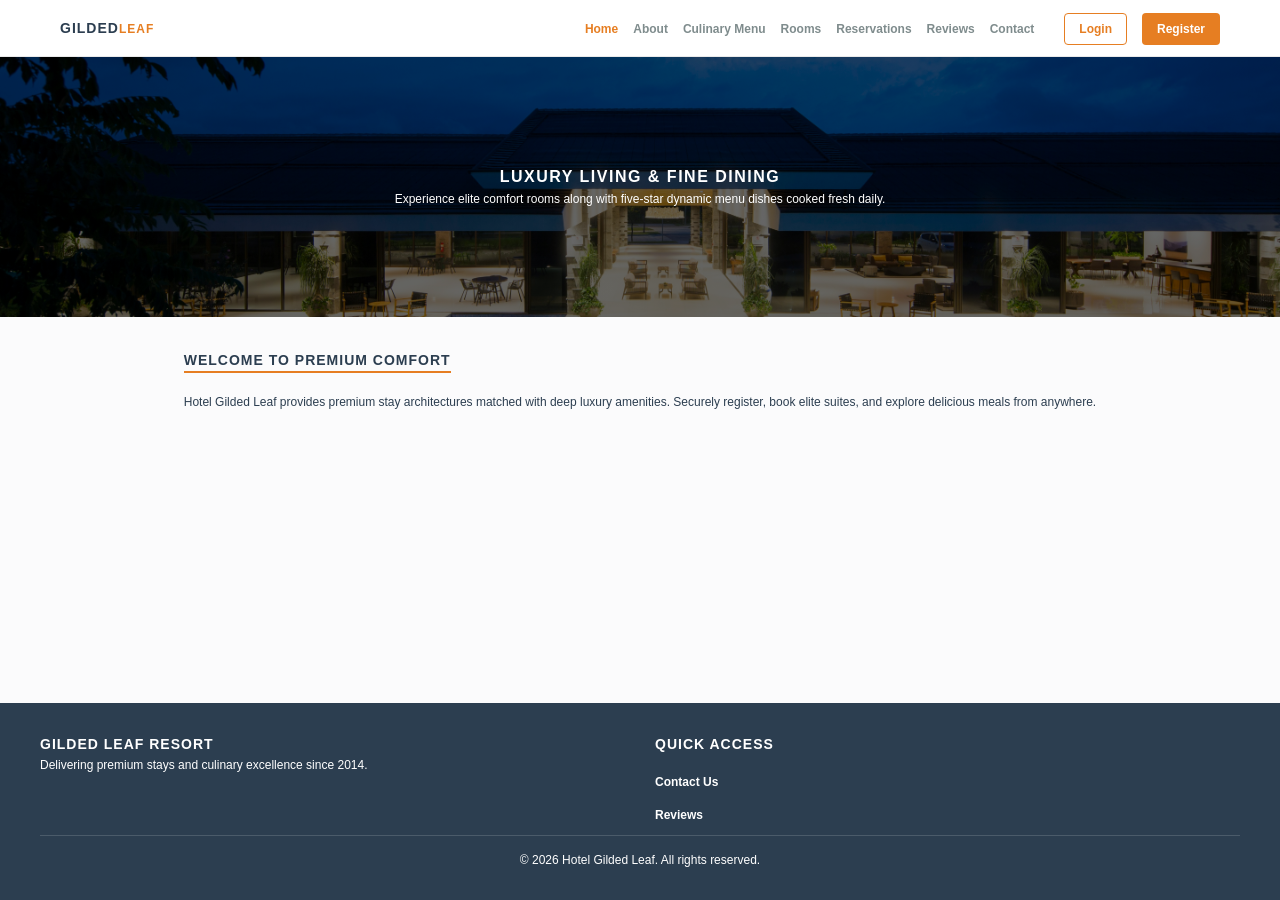
<file: project/index.html>
<!DOCTYPE html>
<html lang="en">
<head>
    <meta charset="UTF-8">
    <meta name="viewport" content="width=device-width, initial-scale=1.0">
    <title>Hotel Gilded Leaf | Home</title>
    <link rel="stylesheet" href="style.css">
</head>
<body>

    <!-- [BLOCK: NAVIGATION STRIP] -->
    <header class="header-strip">
        <nav class="navbar">
            <div class="logo-brand"><h2>Gilded<span>Leaf</span></h2></div>
            <ul class="nav-links">
                <li><a href="index.html" class="active">Home</a></li>
                <li><a href="about.html">About</a></li>
                <li><a href="services.html">Culinary Menu</a></li>
                <li><a href="rooms.html">Rooms</a></li>
                <li><a href="booking.html">Reservations</a></li>
                <li><a href ="reviews.html">Reviews</a></li>
                <li><a href="contact.html">Contact</a><li>
                <li><a href="login.html" class="nav-auth-btn login">Login</a></li>
                <li><a href="register.html" class="nav-auth-btn register">Register</a></li>
                
            </ul>
        </nav>
        
    </header>

    <!-- [BLOCK: SLIDER HEADER HERO] -->
    <section class="hero-slider-strip" 
        style="background: linear-gradient(rgba(0,0,0,0.6), rgba(0,0,0,0.6)), 
        url('assets/Background.jpeg') center/cover;">
      
        <div>
            <h1>Luxury Living & Fine Dining</h1>
            <p>Experience elite comfort rooms along with five-star dynamic menu dishes cooked fresh daily.</p>

           

        </div>
    </section>

    <!-- [BLOCK: MAIN CONTENT LANDING] -->
    <main class="main-wrapper">
        <h2 class="section-title">Welcome to Premium Comfort</h2>
        <p>
            Hotel Gilded Leaf provides premium stay architectures matched with deep luxury amenities.
            Securely register, book elite suites, and explore delicious meals from anywhere.
        </p>
    </main>

    <!-- [BLOCK: SITE FOOTER STRIP] -->
    <footer class="footer-strip">
        <div class="footer-content">
            <div class="footer-box">
                <h2>Gilded Leaf Resort</h2>
                <p>Delivering premium stays and culinary excellence since 2014.</p>
            </div>

            <div class="footer-box">
                <h2>Quick Access </h2>
                <ul>
                  <!--  <li><a href="rooms.html">View Rooms</a></li>
                    <li><a href="services.html">Food Menu</a></li>
                    <li><a href="booking.html">Reservations</a></li>          -->
                    <li><a href="contact.html">Contact Us</a></li>
                    <li><a href="reviews.html">Reviews</a></li>
                </ul>
            </div>
        </div>

        <div class="footer-base">
            <p>&copy; 2026 Hotel Gilded Leaf. All rights reserved.</p>
        </div>
    </footer>

</body>
</html>
</file>
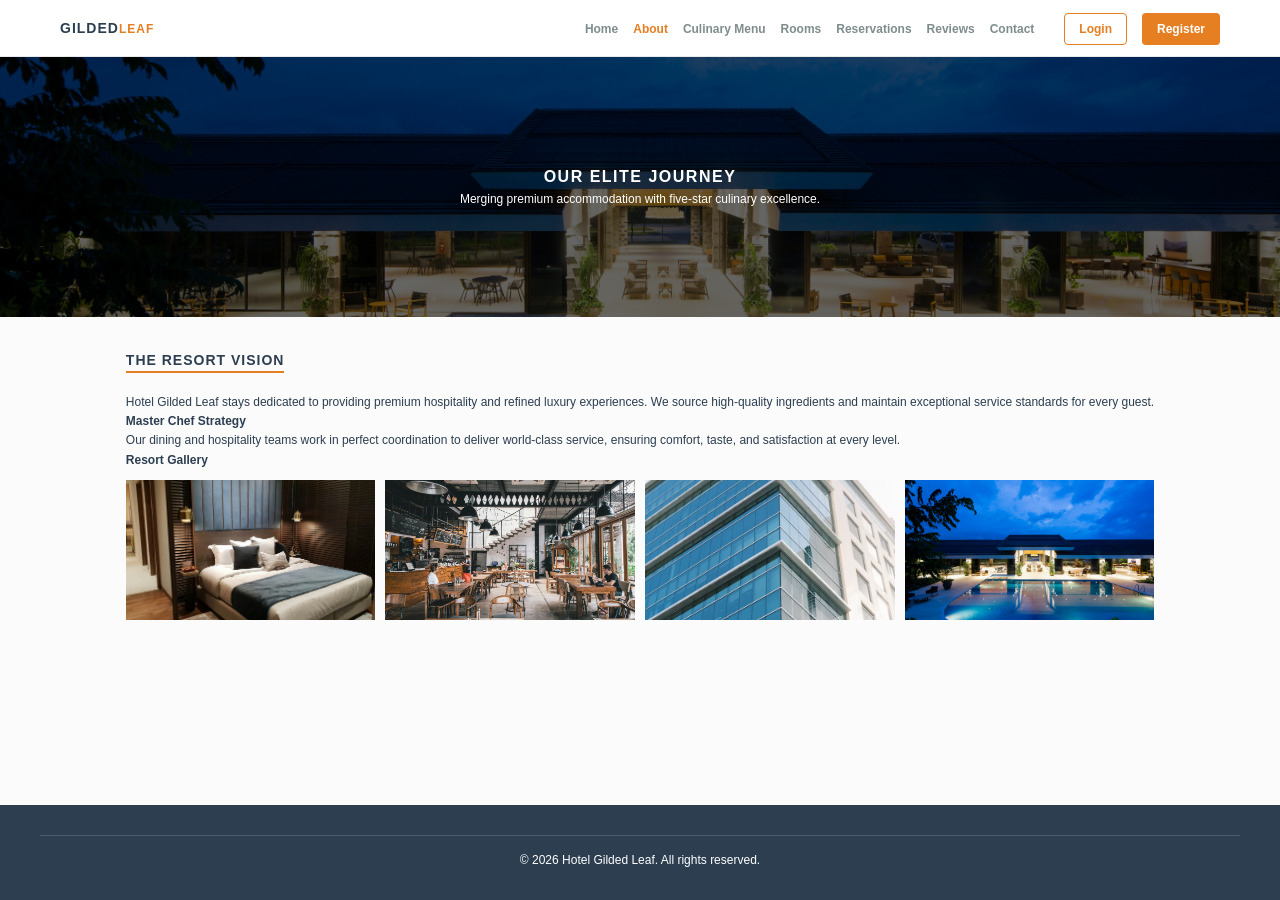
<file: project/about.html>
<!DOCTYPE html>
<html lang="en">
<head>
    <meta charset="UTF-8">
    <meta name="viewport" content="width=device-width, initial-scale=1.0">
    <title>Hotel Gilded Leaf | About Us</title>
    <link rel="stylesheet" href="style.css">
</head>
<body>

    <!-- [BLOCK: NAVIGATION STRIP] -->
    <header class="header-strip">
        <nav class="navbar">
            <div class="logo-brand"><h2>Gilded<span>Leaf</span></h2></div>
            <ul class="nav-links">
                <li><a href="index.html">Home</a></li>
                <li><a href="about.html" class="active">About</a></li>
                <li><a href="services.html">Culinary Menu</a></li>
                <li><a href="rooms.html">Rooms</a></li>
                <li><a href="booking.html">Reservations</a></li>
                <li><a href ="reviews.html">Reviews</a></li>
                <li><a href="contact.html">Contact</a><li>
                <li><a href="login.html" class="nav-auth-btn login">Login</a></li>
                <li><a href="register.html" class="nav-auth-btn register">Register</a></li>
            </ul>
        </nav>
    </header>

    <!-- [BLOCK: SLIDER COMPONENT] -->
    <section class="hero-slider-strip" 
        style="background: linear-gradient(rgba(0,0,0,0.6), rgba(0,0,0,0.6)), 
        url('assets/Background.jpeg') center/cover;">
        <div>
            <h1>Our Elite Journey</h1>
            <p>Merging premium accommodation with five-star culinary excellence.</p>
        </div>
    </section>

    <!-- [BLOCK: MAIN ABOUT ] -->
    <main class="main-wrapper">
        <div class="editorial-block">
            <h2 class="section-title">The Resort Vision</h2>
            <p>
                Hotel Gilded Leaf stays dedicated to providing premium hospitality and refined luxury experiences.
                We source high-quality ingredients and maintain exceptional service standards for every guest.
            </p>

            <h3>Master Chef Strategy</h3>
            <p>
                Our dining and hospitality teams work in perfect coordination to deliver world-class service,
                ensuring comfort, taste, and satisfaction at every level.
            </p>

            <!-- GALLERY SECTION -->
            <h3>Resort Gallery</h3>

            <div class="gallery-grid">
                <img src="assets/g1.jpeg" alt="Hotel Room">
                <img src="assets/g2.jpeg" alt="Restaurant">
                <img src="assets/g3.jpeg" alt="Hotel Exterior">
                <img src="assets/g4.jpeg" alt="Luxury Interior">
            </div>

        </div>
    </main>

    <!-- [BLOCK: SITE FOOTER ] -->
    <footer class="footer-strip">
        <div class="footer-base">
            <p>&copy; 2026 Hotel Gilded Leaf. All rights reserved.</p>
        </div>
    </footer>

</body>
</html>
</file>
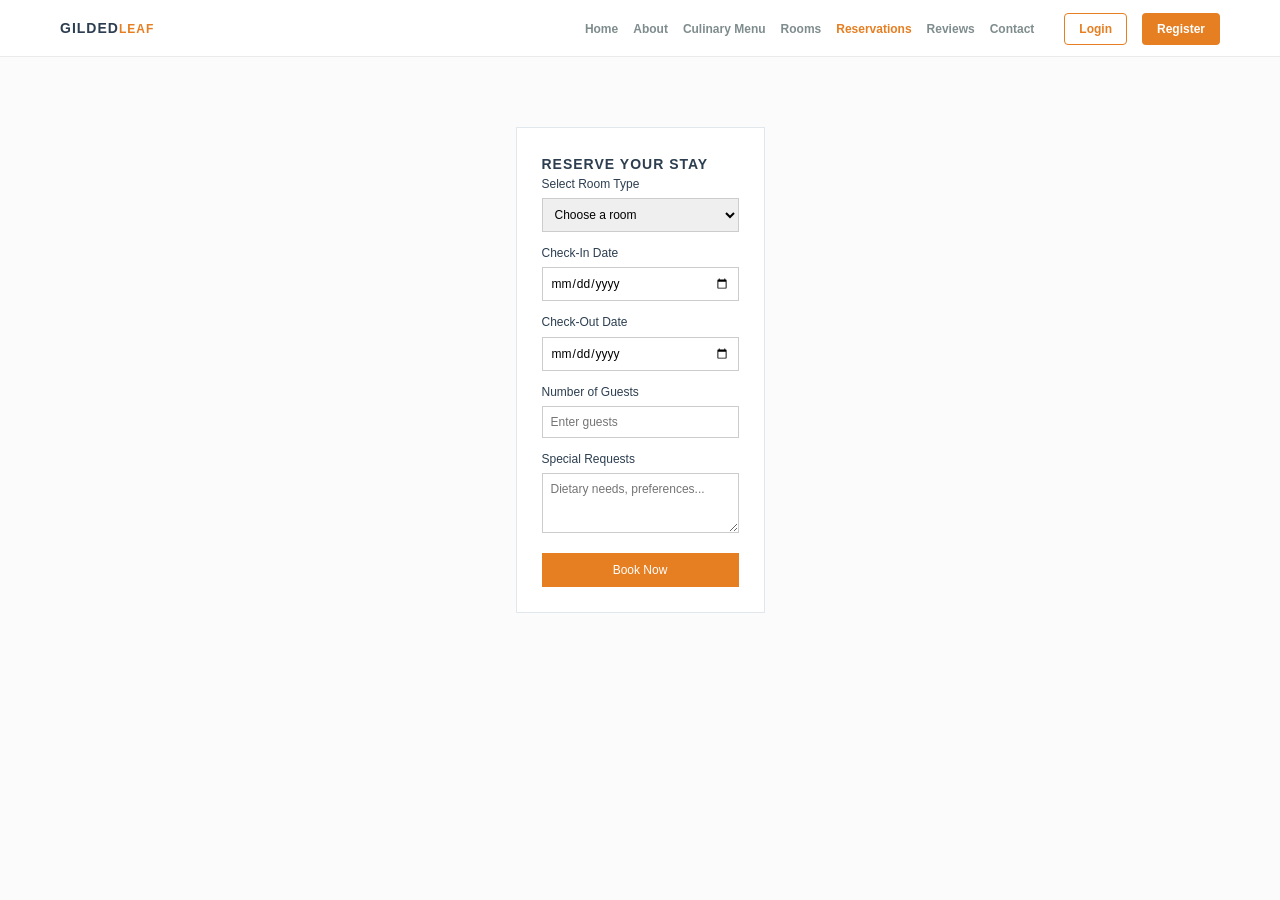
<file: project/booking.html>
<!DOCTYPE html>
<html lang="en">
<head>
    <meta charset="UTF-8">
    <meta name="viewport" content="width=device-width, initial-scale=1.0">
    <title>Hotel Gilded Leaf | Reservations</title>
    <link rel="stylesheet" href="style.css">
</head>
<body>

    <!-- [BLOCK: NAVIGATION STRIP] -->
    <header class="header-strip">
        <nav class="navbar">
            <div class="logo-brand"><h2>Gilded<span>Leaf</span></h2></div>
            <ul class="nav-links">
                <li><a href="index.html">Home</a></li>
                <li><a href="about.html">About</a></li>
                <li><a href="services.html">Culinary Menu</a></li>
                <li><a href="rooms.html">Rooms</a></li>
                <li><a href="booking.html" class="active">Reservations</a></li>
                <li><a href ="reviews.html">Reviews</a></li>
                <li><a href="contact.html">Contact</a><li>
                <li><a href="login.html" class="nav-auth-btn login">Login</a></li>
                <li><a href="register.html" class="nav-auth-btn register">Register</a></li>
            </ul>
        </nav>
    </header>

    <!-- [BLOCK: BOOKING FORM] -->
    <main class="main-wrapper">
        <div class="form-container-box">
            <h2>Reserve Your Stay</h2>

            <form action="#">

                <!-- Room Selection -->
                <div class="input-field-group">
                    <label for="room-selection">Select Room Type</label>
                    <select id="room-selection" required>
                        <option value="">Choose a room</option>
                        <option value="deluxe">Deluxe Queen Suite - $150</option>
                        <option value="presidential">Presidential King Suite - $290</option>
                    </select>
                </div>

                <!-- Check-in -->
                <div class="input-field-group">
                    <label for="check-in">Check-In Date</label>
                    <input type="date" id="check-in" required>
                </div>

                <!-- Check-out -->
                <div class="input-field-group">
                    <label for="check-out">Check-Out Date</label>
                    <input type="date" id="check-out" required>
                </div>

                <!-- Guests -->
                <div class="input-field-group">
                    <label for="guests">Number of Guests</label>
                    <input type="number" id="guests" min="1" max="6" required placeholder="Enter guests">
                </div>

                <!-- Special Requests -->
                <div class="input-field-group">
                    <label for="requests">Special Requests</label>
                    <textarea id="requests" rows="3" placeholder="Dietary needs, preferences..."></textarea>
                </div>

                <!-- Submit -->
                <button type="submit" class="submit-form-btn">Book Now</button>

            </form>
        </div>
    </main>

</body>
</html>
</file>
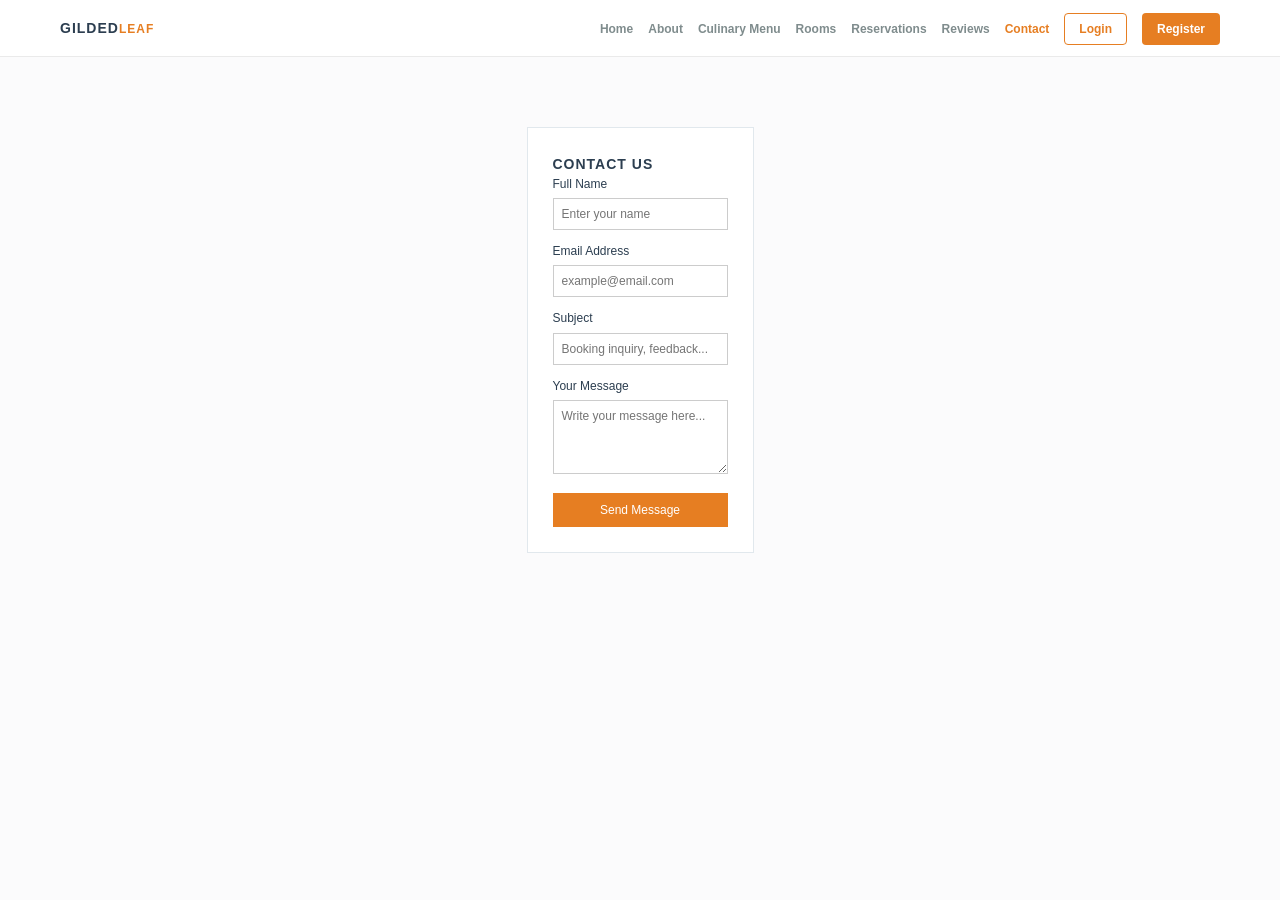
<file: project/contact.html>
<!DOCTYPE html>
<html lang="en">
<head>
    <meta charset="UTF-8">
    <meta name="viewport" content="width=device-width, initial-scale=1.0">
    <title>Hotel Gilded Leaf | Contact Us</title>
    <link rel="stylesheet" href="style.css">
</head>
<body>

    <!-- [BLOCK: NAVIGATION STRIP] -->
    <header class="header-strip">
        <nav class="navbar">
            <div class="logo-brand"><h2>Gilded<span>Leaf</span></h2></div>
            <ul class="nav-links">
                <li><a href="index.html">Home</a></li>
                <li><a href="about.html">About</a></li>
                <li><a href="services.html">Culinary Menu</a></li>
                <li><a href="rooms.html">Rooms</a></li>
                <li><a href="booking.html">Reservations</a></li>
                <li><a href="reviews.html">Reviews</a></li>
                <li><a href="contact.html" class="active">Contact</a></li>
                <li><a href="login.html" class="nav-auth-btn login">Login</a></li>
                <li><a href="register.html" class="nav-auth-btn register">Register</a></li>
            </ul>
        </nav>
    </header>

    <!-- [BLOCK: CONTACT FORM] -->
    <main class="main-wrapper">
        <div class="form-container-box">
            <h2>Contact Us</h2>

            <form action="#">

                <!-- Name -->
                <div class="input-field-group">
                    <label for="contact-name">Full Name</label>
                    <input type="text" id="contact-name" required placeholder="Enter your name">
                </div>

                <!-- Email -->
                <div class="input-field-group">
                    <label for="contact-email">Email Address</label>
                    <input type="email" id="contact-email" required placeholder="example@email.com">
                </div>

                <!-- Subject -->
                <div class="input-field-group">
                    <label for="contact-subject">Subject</label>
                    <input type="text" id="contact-subject" placeholder="Booking inquiry, feedback...">
                </div>

                <!-- Message -->
                <div class="input-field-group">
                    <label for="contact-message">Your Message</label>
                    <textarea id="contact-message" rows="4" required placeholder="Write your message here..."></textarea>
                </div>

                <!-- Submit -->
                <button type="submit" class="submit-form-btn">Send Message</button>

            </form>
        </div>
    </main>

</body>
</html>
</file>
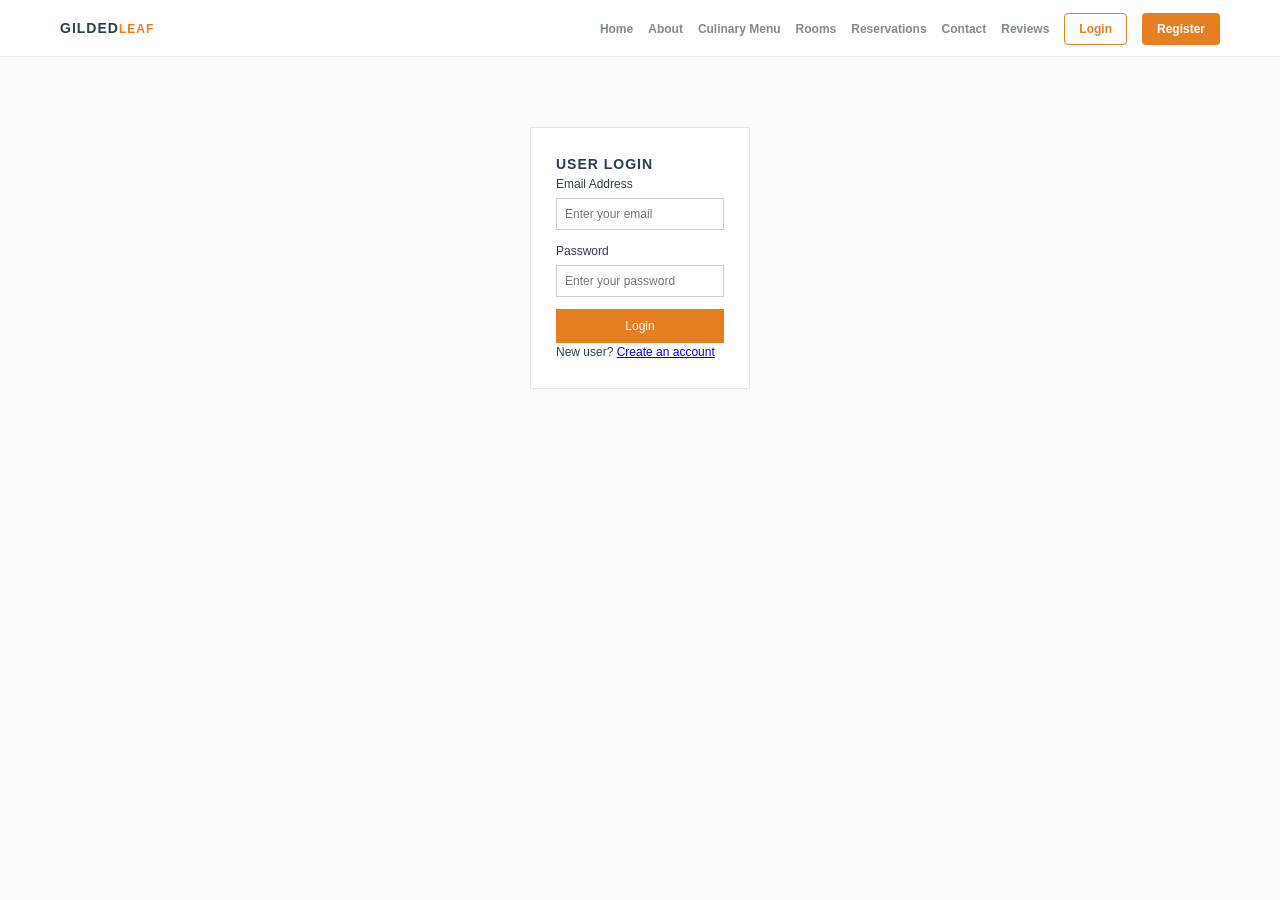
<file: project/login.html>
<!DOCTYPE html>
<html lang="en">
<head>
    <meta charset="UTF-8">
    <meta name="viewport" content="width=device-width, initial-scale=1.0">
    <title>Hotel Gilded Leaf | Login</title>
    <link rel="stylesheet" href="style.css">
</head>
<body>

    <!-- [BLOCK: NAVIGATION STRIP] -->
    <header class="header-strip">
        <nav class="navbar">
            <div class="logo-brand"><h2>Gilded<span>Leaf</span></h2></div>
            <ul class="nav-links">
                <li><a href="index.html">Home</a></li>
                <li><a href="about.html">About</a></li>
                <li><a href="services.html">Culinary Menu</a></li>
                <li><a href="rooms.html">Rooms</a></li>
                <li><a href="booking.html">Reservations</a></li>
                <li><a href="contact.html">Contact</a></li>
                <li><a href="reviews.html">Reviews</a></li>
                <li><a href="login.html" class="nav-auth-btn login active">Login</a></li>
                <li><a href="register.html" class="nav-auth-btn register">Register</a></li>
            </ul>
        </nav>
    </header>

    <!-- [BLOCK: LOGIN FORM] -->
    <main class="main-wrapper">
        <div class="form-container-box">
            <h2>User Login</h2>

            <form action="#">

                <!-- Email -->
                <div class="input-field-group">
                    <label for="login-email">Email Address</label>
                    <input type="email" id="login-email" required placeholder="Enter your email">
                </div>

                <!-- Password -->
                <div class="input-field-group">
                    <label for="login-password">Password</label>
                    <input type="password" id="login-password" required placeholder="Enter your password">
                </div>

                <!-- Submit -->
                <button type="submit" class="submit-form-btn">Login</button>

                <!-- Footer Link -->
                <p class="form-footer-link">
                    New user? <a href="register.html">Create an account</a>
                </p>

            </form>
        </div>
    </main>

</body>
</html>
</file>
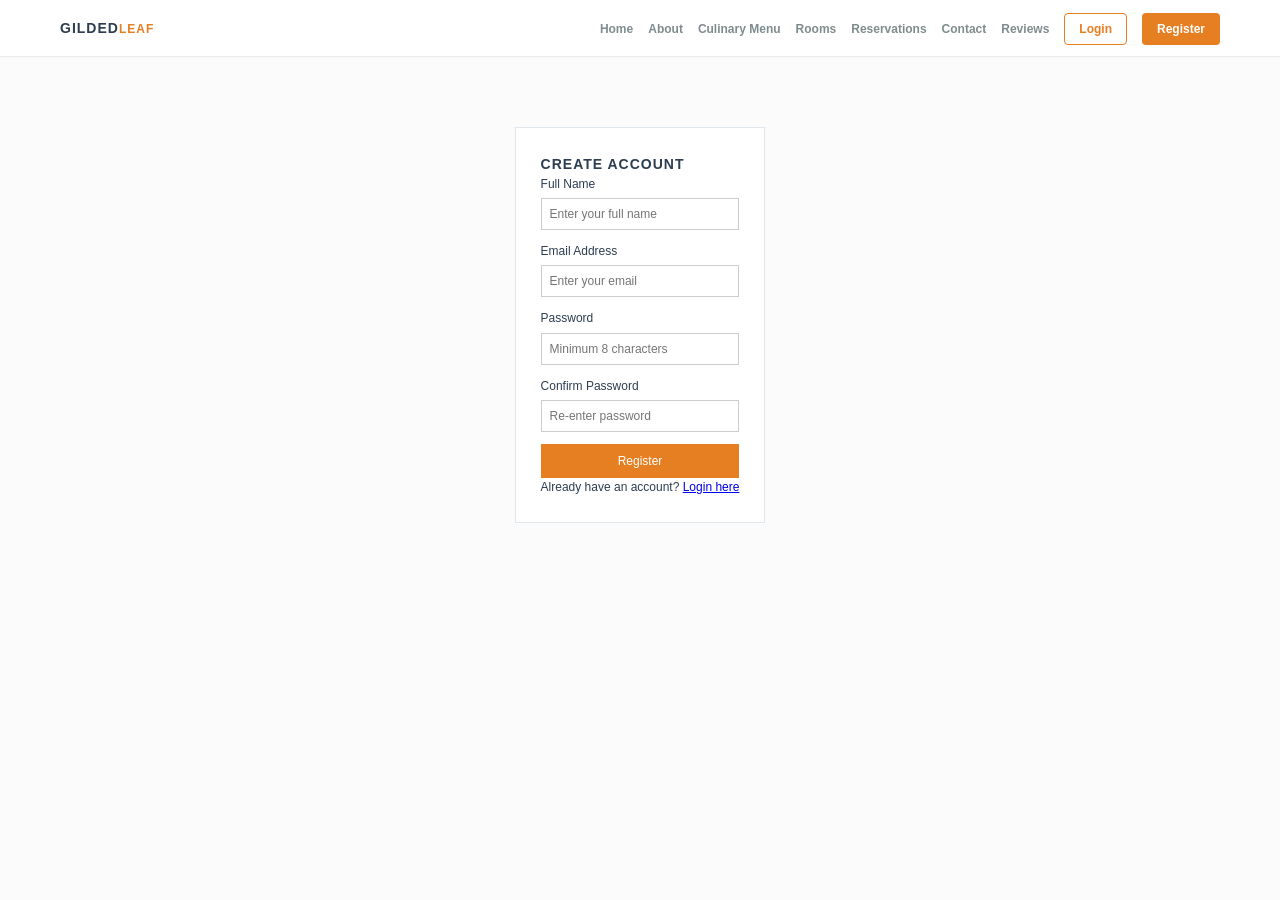
<file: project/register.html>
<!DOCTYPE html>
<html lang="en">
<head>
    <meta charset="UTF-8">
    <meta name="viewport" content="width=device-width, initial-scale=1.0">
    <title>Hotel Gilded Leaf | Register</title>
    <link rel="stylesheet" href="style.css">
</head>
<body>

    <!-- [BLOCK: NAVIGATION ] -->
    <header class="header-strip">
        <nav class="navbar">
            <div class="logo-brand"><h2>Gilded<span>Leaf</span></h2></div>
            <ul class="nav-links">
                <li><a href="index.html">Home</a></li>
                <li><a href="about.html">About</a></li>
                <li><a href="services.html">Culinary Menu</a></li>
                <li><a href="rooms.html">Rooms</a></li>
                <li><a href="booking.html">Reservations</a></li>
                <li><a href="contact.html">Contact</a></li>
                <li><a href="reviews.html">Reviews</a></li>
                <li><a href="login.html" class="nav-auth-btn login">Login</a></li>
                <li><a href="register.html" class="nav-auth-btn register active">Register</a></li>
            </ul>
        </nav>
    </header>

    <!-- [BLOCK: REGISTER FORM] -->
    <main class="main-wrapper">
        <div class="form-container-box">
            <h2>Create Account</h2>

            <form action="#">

                <!-- Full Name -->
                <div class="input-field-group">
                    <label for="register-name">Full Name</label>
                    <input type="text" id="register-name" required placeholder="Enter your full name">
                </div>

                <!-- Email -->
                <div class="input-field-group">
                    <label for="register-email">Email Address</label>
                    <input type="email" id="register-email" required placeholder="Enter your email">
                </div>

                <!-- Password -->
                <div class="input-field-group">
                    <label for="register-password">Password</label>
                    <input type="password" id="register-password" required placeholder="Minimum 8 characters">
                </div>

                <!-- Confirm Password -->
                <div class="input-field-group">
                    <label for="confirm-password">Confirm Password</label>
                    <input type="password" id="confirm-password" required placeholder="Re-enter password">
                </div>

                <!-- Submit -->
                <button type="submit" class="submit-form-btn">Register</button>

                <!-- Footer Link -->
                <p class="form-footer-link">
                    Already have an account? <a href="login.html">Login here</a>
                </p>

            </form>
        </div>
    </main>

</body>
</html>
</file>
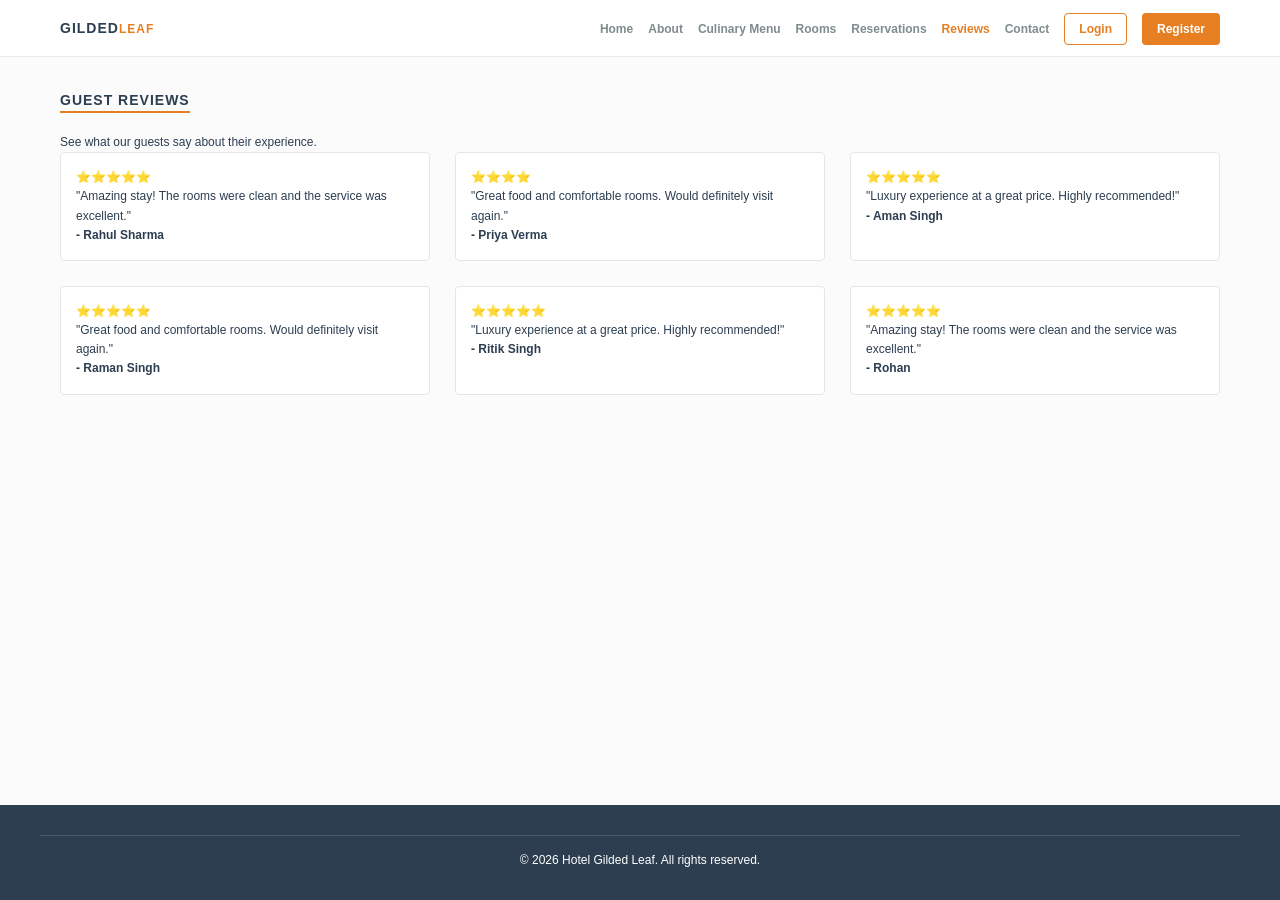
<file: project/reviews.html>
<!DOCTYPE html>
<html lang="en">
<head>
    <meta charset="UTF-8">
    <meta name="viewport" content="width=device-width, initial-scale=1.0">
    <title>Hotel Gilded Leaf | Guest Reviews</title>
    <link rel="stylesheet" href="style.css">
</head>
<body>

    <!-- [BLOCK: NAVIGATION ] -->
    <header class="header-strip">
        <nav class="navbar">
            <div class="logo-brand"><h2>Gilded<span>Leaf</span></h2></div>
            <ul class="nav-links">
                <li><a href="index.html">Home</a></li>
                <li><a href="about.html">About</a></li>
                <li><a href="services.html">Culinary Menu</a></li>
                <li><a href="rooms.html">Rooms</a></li>
                <li><a href="booking.html">Reservations</a></li>
                <li><a href="reviews.html" class="active">Reviews</a></li>
                <li><a href="contact.html">Contact</a></li>
                <li><a href="login.html" class="nav-auth-btn login">Login</a></li>
                <li><a href="register.html" class="nav-auth-btn register">Register</a></li>
            </ul>
        </nav>
    </header>

    <!-- [BLOCK: REVIEWS SECTION] -->
    <main class="main-wrapper">
        <h2 class="section-title">Guest Reviews</h2>
        <p>See what our guests say about their experience.</p>

        <div class="content-grid">

            <!-- Review 1 -->
            <div class="card-item">
                <div class="card-details">
                    <h3>⭐⭐⭐⭐⭐</h3>
                    <p>"Amazing stay! The rooms were clean and the service was excellent."</p>
                    <p><strong>- Rahul Sharma</strong></p>
                </div>
            </div>

            <!-- Review 2 -->
            <div class="card-item">
                <div class="card-details">
                    <h3>⭐⭐⭐⭐</h3>
                    <p>"Great food and comfortable rooms. Would definitely visit again."</p>
                    <p><strong>- Priya Verma</strong></p>
                </div>
            </div>

            <!-- Review 3 -->
            <div class="card-item">
                <div class="card-details">
                    <h3>⭐⭐⭐⭐⭐</h3>
                    <p>"Luxury experience at a great price. Highly recommended!"</p>
                    <p><strong>- Aman Singh</strong></p>
                </div>
            </div>

            
            <!-- Review 4 -->
            <div class="card-item">
                <div class="card-details">
                    <h3>⭐⭐⭐⭐⭐</h3>
                    <p>"Great food and comfortable rooms. Would definitely visit again."</p>
                    <p><strong>- Raman Singh</strong></p>
                </div>
            </div>

            
            <!-- Review 5 -->
            <div class="card-item">
                <div class="card-details">
                    <h3>⭐⭐⭐⭐⭐</h3>
                    <p>"Luxury experience at a great price. Highly recommended!"</p>
                    <p><strong>- Ritik Singh</strong></p>
                </div>
            </div>
            <!-- Review 6 -->
            <div class="card-item">
                <div class="card-details">
                    <h3>⭐⭐⭐⭐⭐</h3>
                    <p>"Amazing stay! The rooms were clean and the service was excellent."</p>
                    <p><strong>- Rohan</strong></p>
                </div>
        </div>
    </main>

    <!-- [BLOCK: SITE FOOTER STRIP] -->
    <footer class="footer-strip">
        <div class="footer-base">
            <p>&copy; 2026 Hotel Gilded Leaf. All rights reserved.</p>
        </div>
    </footer>

</body>
</html>
</file>
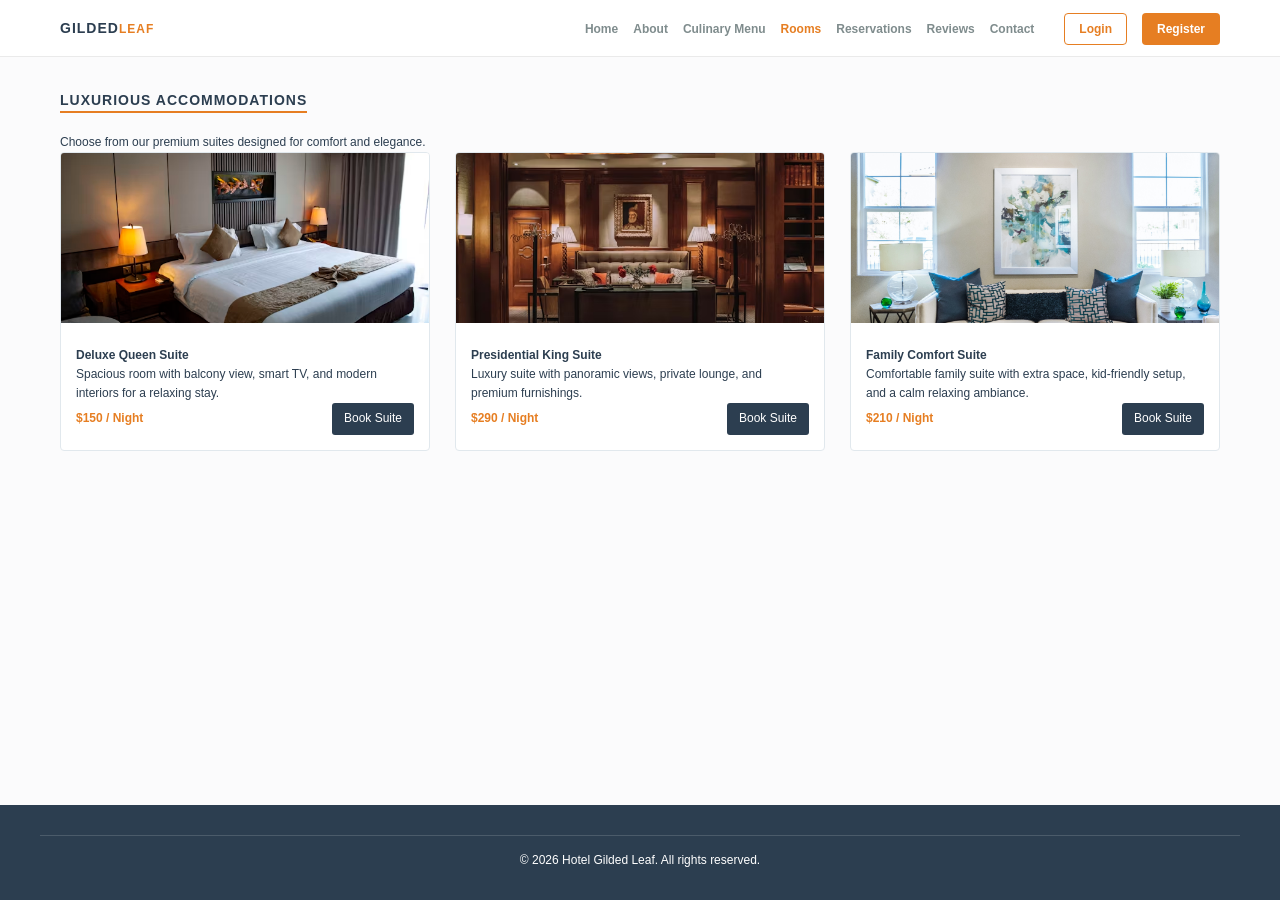
<file: project/rooms.html>
<!DOCTYPE html>
<html lang="en">
<head>
    <meta charset="UTF-8">
    <meta name="viewport" content="width=device-width, initial-scale=1.0">
    <title>Hotel Gilded Leaf | Luxury Rooms</title>
    <link rel="stylesheet" href="style.css">
</head>
<body>

    <!-- [BLOCK: NAVIGATION STRIP] -->
    <header class="header-strip">
        <nav class="navbar">
            <div class="logo-brand"><h2>Gilded<span>Leaf</span></h2></div>
            <ul class="nav-links">
                <li><a href="index.html">Home</a></li>
                <li><a href="about.html">About</a></li>
                <li><a href="services.html">Culinary Menu</a></li>
                <li><a href="rooms.html" class="active">Rooms</a></li>
                <li><a href="booking.html">Reservations</a></li>
                <li><a href ="reviews.html">Reviews</a></li>
                <li><a href="contact.html">Contact</a><li>
                <li><a href="login.html" class="nav-auth-btn login">Login</a></li>
                <li><a href="register.html" class="nav-auth-btn register">Register</a></li>
            </ul>
        </nav>
    </header>

    <!-- [BLOCK: ROOMS CONTENT GRID] -->
    <main class="main-wrapper">
        <h2 class="section-title">Luxurious Accommodations</h2>
        <p>Choose from our premium suites designed for comfort and elegance.</p>
        
        <div class="content-grid">

            <!-- Room 1 -->
            <div class="card-item">
                <img src="assets/DeluxeQueenSuite.jpeg" alt="Deluxe Room">
                <div class="card-details">
                    <h3>Deluxe Queen Suite</h3>
                    <p>Spacious room with balcony view, smart TV, and modern interiors for a relaxing stay.</p>
                    <div class="card-meta">
                        <span class="card-price">$150 / Night</span>
                        <a href="booking.html" class="action-btn">Book Suite</a>
                    </div>
                </div>
            </div>

            <!-- Room 2 -->
            <div class="card-item">
                <img src="assets/PresidentialKingSuite.jpeg" alt="Executive Suite">
                <div class="card-details">
                    <h3>Presidential King Suite</h3>
                    <p>Luxury suite with panoramic views, private lounge, and premium furnishings.</p>
                    <div class="card-meta">
                        <span class="card-price">$290 / Night</span>
                        <a href="booking.html" class="action-btn">Book Suite</a>
                    </div>
                </div>
            </div>

            <!-- Room 3 -->
            <div class="card-item">
                <img src="assets/FamilyComfortSuite.jpeg" alt="Family Room">
                <div class="card-details">
                    <h3>Family Comfort Suite</h3>
                    <p>Comfortable family suite with extra space, kid-friendly setup, and a calm relaxing ambiance.</p>
                    <div class="card-meta">
                        <span class="card-price">$210 / Night</span>
                        <a href="booking.html" class="action-btn">Book Suite</a>
                    </div>
                </div>
            </div>

        </div>
    </main>

    <!-- [BLOCK: SITE FOOTER STRIP] -->
    <footer class="footer-strip">
        <div class="footer-base">
            <p>&copy; 2026 Hotel Gilded Leaf. All rights reserved.</p>
        </div>
    </footer>

</body>
</html>
</file>
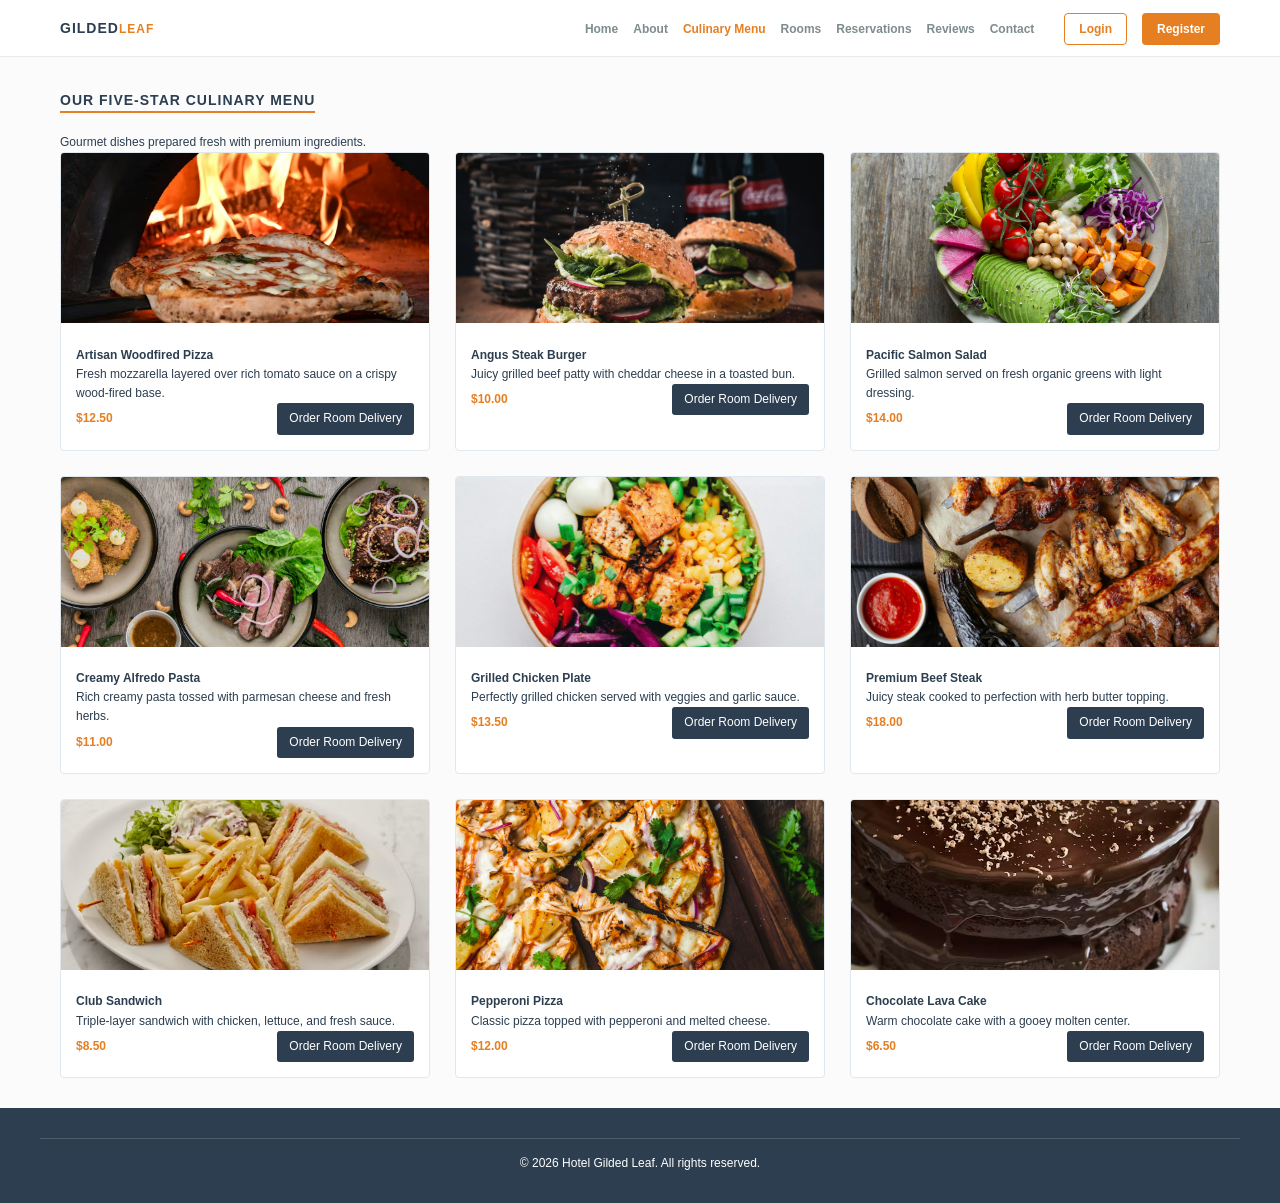
<file: project/services.html>
<!DOCTYPE html>
<html lang="en">
<head>
    <meta charset="UTF-8">
    <meta name="viewport" content="width=device-width, initial-scale=1.0">
    <title>Hotel Gilded Leaf | Dining Menu</title>
    <link rel="stylesheet" href="style.css">
</head>
<body>

    <!-- [BLOCK: NAVIGATION STRIP] -->
    <header class="header-strip">
        <nav class="navbar">
            <div class="logo-brand"><h2>Gilded<span>Leaf</span></h2></div>
            <ul class="nav-links">
                <li><a href="index.html">Home</a></li>
                <li><a href="about.html">About</a></li>
                <li><a href="services.html" class="active">Culinary Menu</a></li>
                <li><a href="rooms.html">Rooms</a></li>
                <li><a href="booking.html">Reservations</a></li>
                <li><a href ="reviews.html">Reviews</a></li>
                <li><a href="contact.html">Contact</a><li>
                <li><a href="login.html" class="nav-auth-btn login">Login</a></li>
                <li><a href="register.html" class="nav-auth-btn register">Register</a></li>
            </ul>
        </nav>
    </header>

    <!-- [BLOCK: MAIN PRODUCTS GRID VIEW] -->
    <main class="main-wrapper">
        <h2 class="section-title">Our Five-Star Culinary Menu</h2>
        <p>Gourmet dishes prepared fresh with premium ingredients.</p>
        
        <div class="content-grid">

            <!-- Product Item 1 -->
            <div class="card-item">
                <img src="assets/ArtisanWoodfiredPizza.jpeg" alt="Pizza">
                <div class="card-details">
                    <h3>Artisan Woodfired Pizza</h3>
                    <p>Fresh mozzarella layered over rich tomato sauce on a crispy wood-fired base.</p>
                    <div class="card-meta">
                        <span class="card-price">$12.50</span>
                        <a href="booking.html" class="action-btn">Order Room Delivery</a>
                    </div>
                </div>
            </div>

            <!-- Product Item 2 -->
            <div class="card-item">
                <img src="assets/AngusSteakBurger.jpeg" alt="Burger">
                <div class="card-details">
                    <h3>Angus Steak Burger</h3>
                    <p>Juicy grilled beef patty with cheddar cheese in a toasted bun.</p>
                    <div class="card-meta">
                        <span class="card-price">$10.00</span>
                        <a href="booking.html" class="action-btn">Order Room Delivery</a>
                    </div>
                </div>
            </div>

            <!-- Product Item 3 -->
            <div class="card-item">
                <img src="assets/PacificSalmonSalad.jpeg" alt="Salad">
                <div class="card-details">
                    <h3>Pacific Salmon Salad</h3>
                    <p>Grilled salmon served on fresh organic greens with light dressing.</p>
                    <div class="card-meta">
                        <span class="card-price">$14.00</span>
                        <a href="booking.html" class="action-btn">Order Room Delivery</a>
                    </div>
                </div>
            </div>

            <!-- Item 4 -->
<div class="card-item">
    <img src="assets/CreamyAlfredoPasta.jpeg" alt="Pasta">
    <div class="card-details">
        <h3>Creamy Alfredo Pasta</h3>
        <p>Rich creamy pasta tossed with parmesan cheese and fresh herbs.</p>
        <div class="card-meta">
            <span class="card-price">$11.00</span>
            <a href="booking.html" class="action-btn">Order Room Delivery</a>
        </div>
    </div>
</div>

<!-- Item 5 -->
<div class="card-item">
    <img src="assets/GrilledChickenPlate.jpeg" alt="Chicken">
    <div class="card-details">
        <h3>Grilled Chicken Plate</h3>
        <p>Perfectly grilled chicken served with veggies and garlic sauce.</p>
        <div class="card-meta">
            <span class="card-price">$13.50</span>
            <a href="booking.html" class="action-btn">Order Room Delivery</a>
        </div>
    </div>
</div>

<!-- Item 6 -->
<div class="card-item">
    <img src="assets/PremiumBeefSteak.jpeg" alt="Steak">
    <div class="card-details">
        <h3>Premium Beef Steak</h3>
        <p>Juicy steak cooked to perfection with herb butter topping.</p>
        <div class="card-meta">
            <span class="card-price">$18.00</span>
            <a href="booking.html" class="action-btn">Order Room Delivery</a>
        </div>
    </div>
</div>

<!-- Item 7 -->
<div class="card-item">
    <img src="assets/ClubSandwich.jpeg" alt="Sandwich">
    <div class="card-details">
        <h3>Club Sandwich</h3>
        <p>Triple-layer sandwich with chicken, lettuce, and fresh sauce.</p>
        <div class="card-meta">
            <span class="card-price">$8.50</span>
            <a href="booking.html" class="action-btn">Order Room Delivery</a>
        </div>
    </div>
</div>

<!-- Item 8 -->
<div class="card-item">
    <img src="assets/PepperoniPizza.jpeg" alt="Pizza">
    <div class="card-details">
        <h3>Pepperoni Pizza</h3>
        <p>Classic pizza topped with pepperoni and melted cheese.</p>
        <div class="card-meta">
            <span class="card-price">$12.00</span>
            <a href="booking.html" class="action-btn">Order Room Delivery</a>
        </div>
    </div>
</div>

<!-- Item 9 -->
<div class="card-item">
    <img src="assets/ChocolateLavaCake.jpeg" alt="Dessert">
    <div class="card-details">
        <h3>Chocolate Lava Cake</h3>
        <p>Warm chocolate cake with a gooey molten center.</p>
        <div class="card-meta">
            <span class="card-price">$6.50</span>
            <a href="booking.html" class="action-btn">Order Room Delivery</a>
        </div>
    </div>
</div>
        </div>
    </main>

    <!-- [BLOCK: SITE FOOTER STRIP] -->
   <footer class="footer-strip">
        <div class="footer-base">
            <p>&copy; 2026 Hotel Gilded Leaf. All rights reserved.</p>
        </div>
    </footer>

</body>
</html>
</file>
<file: project/style.css>
/* ==========================================
   GLOBAL & BASE STYLES (ALL PAGES)
   ========================================== */
* {
    margin: 0;
    padding: 0;
    box-sizing: border-box;
    font-family: 'Segoe UI', Tahoma, Geneva, Verdana, sans-serif;
}

html {
    scroll-behavior: smooth;
}

body {
    background-color: #fbfbfc;
    color: #2c3e50;
    line-height: 1.6;
    min-height: 100vh;
    display: flex;
    flex-direction: column;
}

/* ==========================================
   TYPOGRAPHY SYSTEM (USED IN ALL PAGES)
   ========================================== */
h1 {
    font-size: 16px !important;
    text-transform: uppercase;
    letter-spacing: 1.5px;
    font-weight: 700;
}

h2 {
    font-size: 14px !important;
    text-transform: uppercase;
    letter-spacing: 1px;
    font-weight: 600;
}

h3 {
    font-size: 12px !important;
    font-weight: 600;
}

p, a, label, input, button, select, textarea, span {
    font-size: 12px !important;
}

/* ==========================================
   NAVBAR (USED IN ALL PAGES)
   ========================================== */
.header-strip {
    background-color: #ffffff;
    border-bottom: 1px solid #eaeaea;
    position: sticky;
    top: 0;
    z-index: 1000;
}

.navbar {
    max-width: 1200px;
    margin: auto;
    display: flex;
    justify-content: space-between;
    align-items: center;
    padding: 15px 20px;
}

.logo-brand span {
    color: #e67e22;
}

.nav-links {
    display: flex;
    list-style: none;
    gap: 15px;
    align-items: center;
}

.nav-links a {
    text-decoration: none;
    color: #7f8c8d;
    font-weight: 600;
}

.nav-links a:hover {
    color: #e67e22;
}


<!--
.nav-links a.active  
{
    color: #e67e22; 
}
-->

/* Login/Register as buttons */
.nav-links a.nav-auth-btn {
    padding: 8px 14px;
    border-radius: 4px;
    border: 1px solid transparent;
}

.nav-links a.nav-auth-btn.login {
    border-color: #e67e22;
    color: #e67e22;
}

.nav-links a.nav-auth-btn.login:hover {
    background: #e67e22;
    color: #ffffff;
}

.nav-links a.nav-auth-btn.register {
    background: #e67e22;
    color: #ffffff;
}

.nav-links a.nav-auth-btn.register:hover {
    background: #d35400;
}

/* ==========================================
   HERO SECTION (HOME + ABOUT PAGE)
   ========================================== */
.hero-slider-strip {
    background: linear-gradient(rgba(44, 62, 80, 0.7), rgba(44, 62, 80, 0.7)),
    url('assets/Background.jpeg') center/cover no-repeat;
    height: 260px;
    min-height: 220px;
    padding: 0 20px;
    display: flex;
    align-items: center;
    justify-content: center;
    text-align: center;
    color: #ffffff;
}

/* ==========================================
   MAIN (ALL PAGES)
   ========================================== */
.main-wrapper {
    max-width: 1200px;
    margin: 30px auto;
    padding: 0 20px;
}

.section-title {
    margin-bottom: 20px;
    border-bottom: 2px solid #e67e22;
    display: inline-block;
}

/* ==========================================
   CARD GRID (SERVICES, ROOMS, REVIEWS)
   ========================================== */
.content-grid {
    display: grid;
    grid-template-columns: repeat(3, minmax(0, 1fr));
    gap: 25px;
}

@media (max-width: 900px) {
    .content-grid {
        grid-template-columns: repeat(2, minmax(0, 1fr));
    }
}

@media (max-width: 600px) {
    .content-grid {
        grid-template-columns: 1fr;
    }
}

.card-item {
    background: #ffffff;
    border: 1px solid #e1e8ed;
    border-radius: 4px;
    overflow: hidden;
}

.card-item img {
    width: 100%;
    height: 170px;
    object-fit: cover;
}

.card-details {
    padding: 15px;
}

.card-meta {
    display: flex;
    justify-content: space-between;
    align-items: center;
}

.card-price {
    color: #e67e22;
    font-weight: bold;
}

/* BUTTON INSIDE CARDS */
.action-btn {
    background: #2c3e50;
    color: white;
    padding: 6px 12px;
    text-decoration: none;
    border-radius: 3px;
}

.action-btn:hover {
    background: #e67e22;
}

/* ==========================================
   FORMS (LOGIN, REGISTER, BOOKING, CONTACT)
   ========================================== */
.form-container-box {
    max-width: 450px;
    margin: 40px auto;
    background: #ffffff;
    padding: 25px;
    border: 1px solid #e1e8ed;
}

.input-field-group {
    margin-bottom: 12px;
}

.input-field-group label {
    display: block;
    margin-bottom: 4px;
}

.input-field-group input,
.input-field-group select,
.input-field-group textarea {
    width: 100%;
    padding: 8px;
    border: 1px solid #cccccc;
}

.submit-form-btn {
    width: 100%;
    padding: 10px;
    background: #e67e22;
    color: white;
    border: none;
    cursor: pointer;
}

.submit-form-btn:hover {
    background: #d35400;
}

/* ==========================================
   ABOUT PAGE - GALLERY
   ========================================== */
.gallery-grid {
    display: grid;
    grid-template-columns: repeat(auto-fit, minmax(180px, 1fr));
    gap: 10px;
    margin-top: 10px;
}

.gallery-grid img {
    width: 100%;
    height: 140px;
    object-fit: cover;
    transition: 0.3s;
}

.gallery-grid img:hover {
    transform: scale(1.05);
}

/* ==========================================
   FOOTER (ALL PAGES)
   ========================================== */
.footer-strip {
    background-color: #2c3e50;
    color: white;
    padding: 30px 20px;
    margin-top: 50px;
    text-align: center;
}

.footer-content {
    max-width: 1200px;
    margin: 0 auto;
    display: flex;
    flex-wrap: wrap;
    gap: 30px;
    justify-content: space-between;
    align-items: flex-start;
    text-align: left;
}

.footer-box {
    min-width: 220px;
    flex: 1;
}

/* Make footer on pages like rooms/services stay to the bottom */
html, body {
    height: 100%;
}

body {
    min-height: 100vh;
}

.footer-strip {
    margin-top: auto;
}

.footer-strip ul {
    list-style: none;
    padding: 0;
    margin-top: 12px;
}

.footer-strip li {
    margin: 8px 0;
}

.footer-strip a {
    color: #ffffff;
    text-decoration: none;
    font-weight: 600;
}

.footer-strip a:hover {
    color: #e67e22;
}

.footer-base {
    max-width: 1200px;
    margin: 0 auto;
    padding-top: 15px;
    border-top: 1px solid rgba(255,255,255,0.15);
}

/* ==========================================
   RESPONSIVE DESIGN (MOBILE)
   ========================================== */

@media (max-width: 768px) {

    .navbar {
        flex-direction: column;
        align-items: center;
        gap: 10px;
    }

    .logo-brand {
        text-align: center;
    }

    .nav-links {
        flex-wrap: wrap;
        justify-content: center;
        gap: 8px;
    }

    .nav-links li {
        display: inline-block;
    }

    /* Login/Register  */
    .nav-links a {
        padding: 5px 8px;
        border: 1px solid transparent;
    }

    /* Make Login/Register look like buttons */
    .nav-links a[href="login.html"],
    .nav-links a[href="register.html"] {
        border: 1px solid #2c3e50;
        border-radius: 3px;
    }
}
</file>
